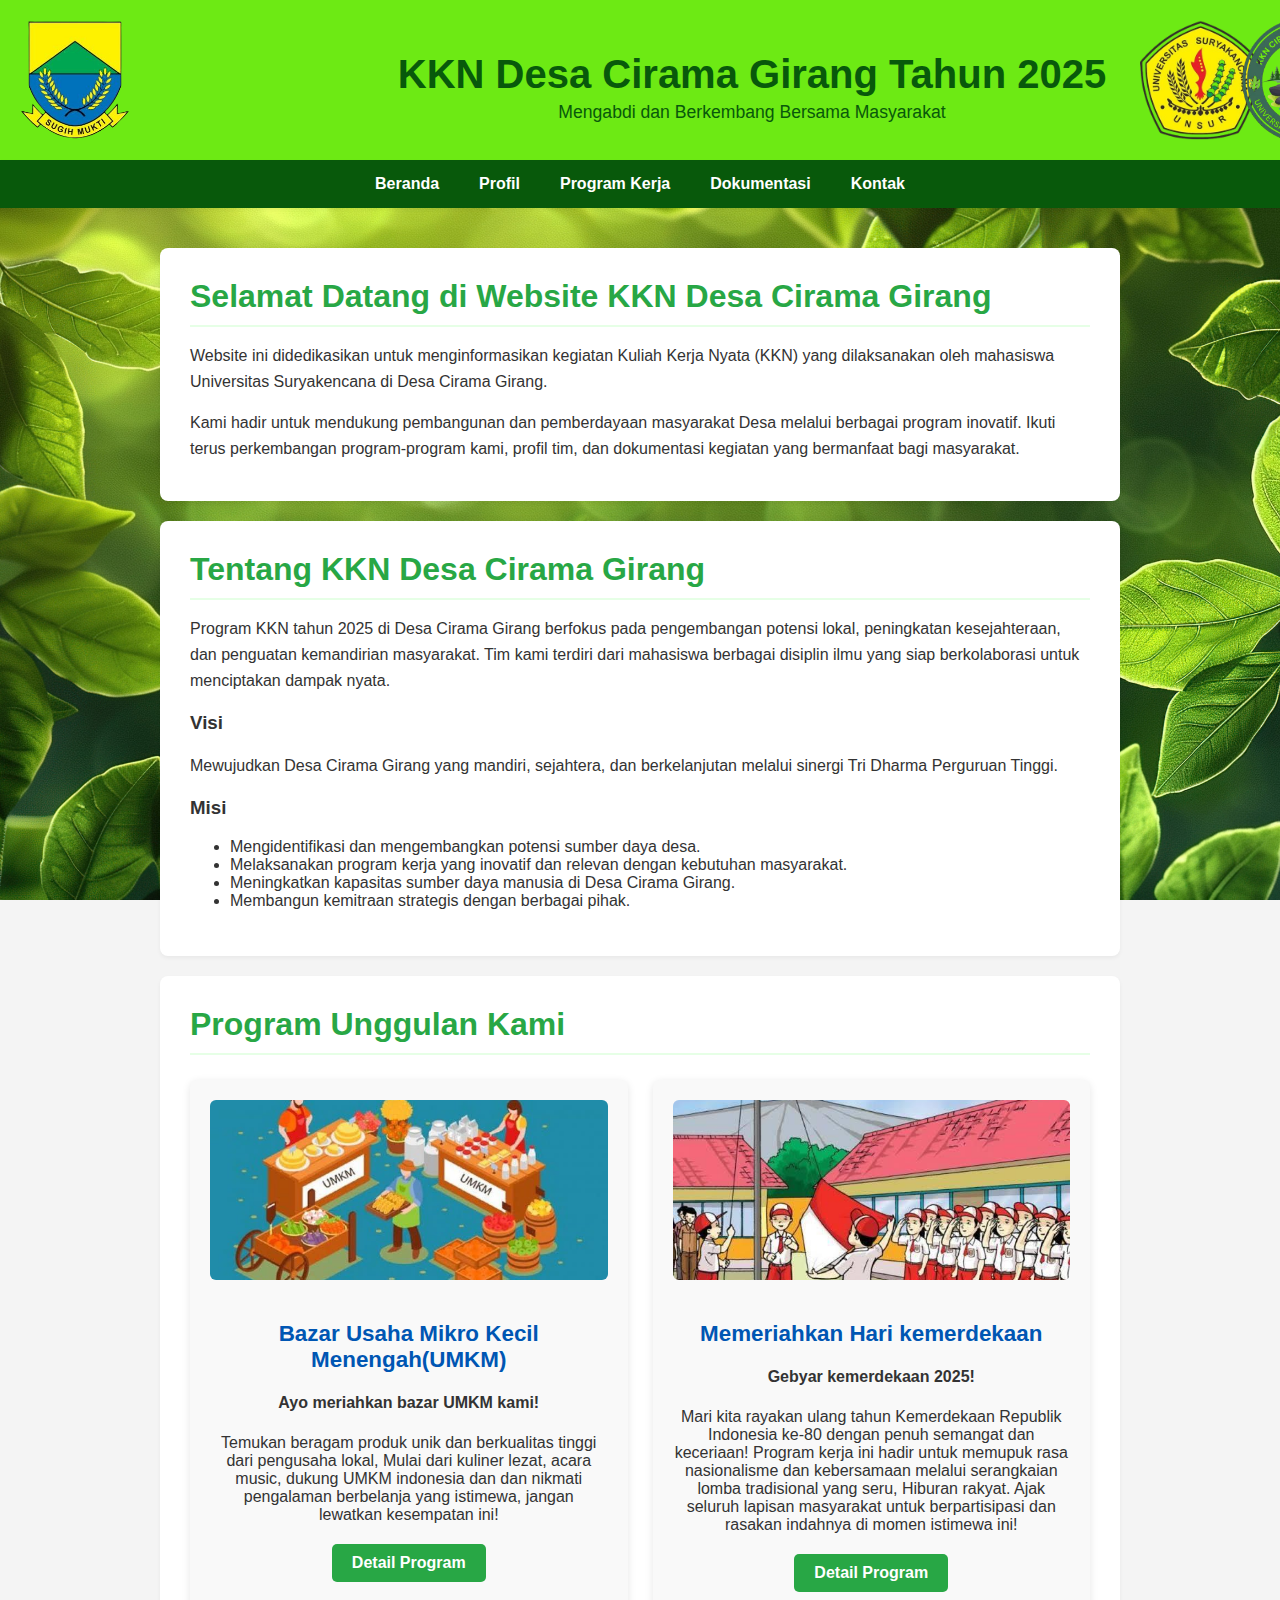
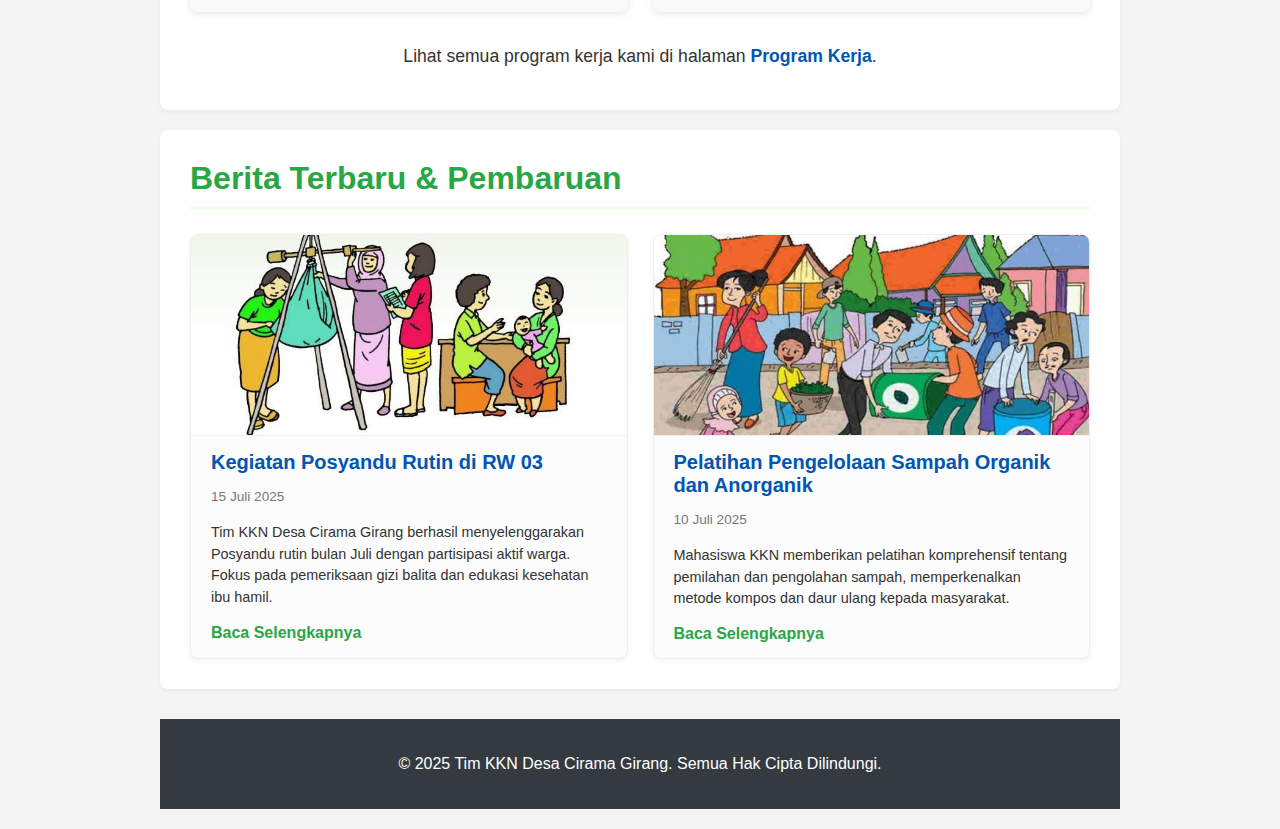
<file: index.html>
<!DOCTYPE html>
<html lang="id">
<head>
    <meta charset="UTF-8" />
    <meta name="viewport" content="width=device-width, initial-scale=1.0">
    <title>KKN Desa Cirama Girang</title>
    <link rel="stylesheet" href="style.css" />
</head>
<body>

    <header>
        <img src="sugihmukti.jpg.png" alt="Logo KKN Cirama Girang">
        <img src="logosurken.jpg.png" alt="Logo Universitas" class="logo-kanan">
        <div class="header-text"> <h1>KKN Desa Cirama Girang Tahun 2025</h1>
            <p>Mengabdi dan Berkembang Bersama Masyarakat</p>
            <div>
                <img src="logokkn.jpg.png" alt="Logo KKN Cirama Girang" class="logo-kkn">
            </div>
    </header>

    <nav>
        <ul>
            <li><a href="index.html">Beranda</a></li>
            <li><a href="profile.html">Profil</a></li>
            <li><a href="proker.html">Program Kerja</a></li>
            <li><a href="dokumentasi.html">Dokumentasi</a></li>
            <li><a href="dokumentasi.html">Kontak</a></li>
        </ul>
    </nav>

    <main class="container">
        <section id="beranda">
            <h2>Selamat Datang di Website KKN Desa Cirama Girang</h2>
            <p>Website ini didedikasikan untuk menginformasikan kegiatan Kuliah Kerja Nyata (KKN) yang dilaksanakan oleh mahasiswa Universitas Suryakencana di Desa Cirama Girang.</p>
            <p>Kami hadir untuk mendukung pembangunan dan pemberdayaan masyarakat Desa melalui berbagai program inovatif. Ikuti terus perkembangan program-program kami, profil tim, dan dokumentasi kegiatan yang bermanfaat bagi masyarakat.</p>
        </section>

                <section id="tentang-kami" class="about-section">
            <h2>Tentang KKN Desa Cirama Girang</h2>
            <p>Program KKN tahun 2025 di Desa Cirama Girang berfokus pada pengembangan potensi lokal, peningkatan kesejahteraan, dan penguatan kemandirian masyarakat. Tim kami terdiri dari mahasiswa berbagai disiplin ilmu yang siap berkolaborasi untuk menciptakan dampak nyata.</p>
            <div class="about-cards">
                <div class="card">
                    <h3>Visi</h3>
                    <p>Mewujudkan Desa Cirama Girang yang mandiri, sejahtera, dan berkelanjutan melalui sinergi Tri Dharma Perguruan Tinggi.</p>
                </div>
                <div class="card">
                    <h3>Misi</h3>
                    <ul>
                        <li>Mengidentifikasi dan mengembangkan potensi sumber daya desa.</li>
                        <li>Melaksanakan program kerja yang inovatif dan relevan dengan kebutuhan masyarakat.</li>
                        <li>Meningkatkan kapasitas sumber daya manusia di Desa Cirama Girang.</li>
                        <li>Membangun kemitraan strategis dengan berbagai pihak.</li>
                    </ul>
                </div>
            </div>
        </section>

        <section id="program-unggulan">
            <h2>Program Unggulan Kami</h2>
            <div class="program-grid">
                <div class="program-item">
                    <img src="bzrumkm.jpg" alt="Edukasi Masyarakat">
                    <h3>Bazar Usaha Mikro Kecil Menengah(UMKM)</h3>
                    <p><h4>Ayo meriahkan bazar UMKM kami!</h4> Temukan beragam produk unik dan berkualitas tinggi dari pengusaha lokal, Mulai dari kuliner lezat, acara music, dukung UMKM indonesia dan dan nikmati pengalaman berbelanja yang istimewa, jangan lewatkan kesempatan ini!</p>
                    <a href="proker.html#pendidikan" class="btn">Detail Program</a>
                </div>
                <div class="program-item">
                    <img src="edkskrtn.jpg" alt="Pertanian Berkelanjutan">
                    <h3>Memeriahkan Hari kemerdekaan</h3>
                    <p><h4>Gebyar kemerdekaan 2025!</h4> Mari kita rayakan ulang tahun Kemerdekaan Republik Indonesia ke-80 dengan penuh semangat dan keceriaan! Program kerja ini hadir untuk memupuk rasa nasionalisme dan kebersamaan melalui serangkaian lomba tradisional yang seru, Hiburan rakyat. Ajak seluruh lapisan masyarakat untuk berpartisipasi dan rasakan indahnya di momen istimewa ini!</p>
                    <a href="proker.html#pertanian" class="btn">Detail Program</a>
                </div>
            </div>
            <p class="text-center">Lihat semua program kerja kami di halaman <a href="proker.html">Program Kerja</a>.</p>
        </section>

        <section id="berita-terbaru">
            <h2>Berita Terbaru & Pembaruan</h2>
            <div class="news-list">
                <div class="news-item">
                    <img src="posyandu.jpg" alt="Kegiatan Posyandu">
                    <div class="news-content">
                        <h3>Kegiatan Posyandu Rutin di RW 03</h3>
                        <p class="news-date">15 Juli 2025</p>
                        <p>Tim KKN Desa Cirama Girang berhasil menyelenggarakan Posyandu rutin bulan Juli dengan partisipasi aktif warga. Fokus pada pemeriksaan gizi balita dan edukasi kesehatan ibu hamil.</p>
                        <a href="#" class="news-link">Baca Selengkapnya</a>
                    </div>
                </div>
                <div class="news-item">
                    <img src="sampah.jpg" alt="Pelatihan Pengelolaan Sampah">
                    <div class="news-content">
                        <h3>Pelatihan Pengelolaan Sampah Organik dan Anorganik</h3>
                        <p class="news-date">10 Juli 2025</p>
                        <p>Mahasiswa KKN memberikan pelatihan komprehensif tentang pemilahan dan pengolahan sampah, memperkenalkan metode kompos dan daur ulang kepada masyarakat.</p>
                        <a href="#" class="news-link">Baca Selengkapnya</a>
                    </div>
                </div>
        </section>
    <footer>
        <p>&copy; 2025 Tim KKN Desa Cirama Girang. Semua Hak Cipta Dilindungi.</p>
    </footer>

</body>
</html>
</file>
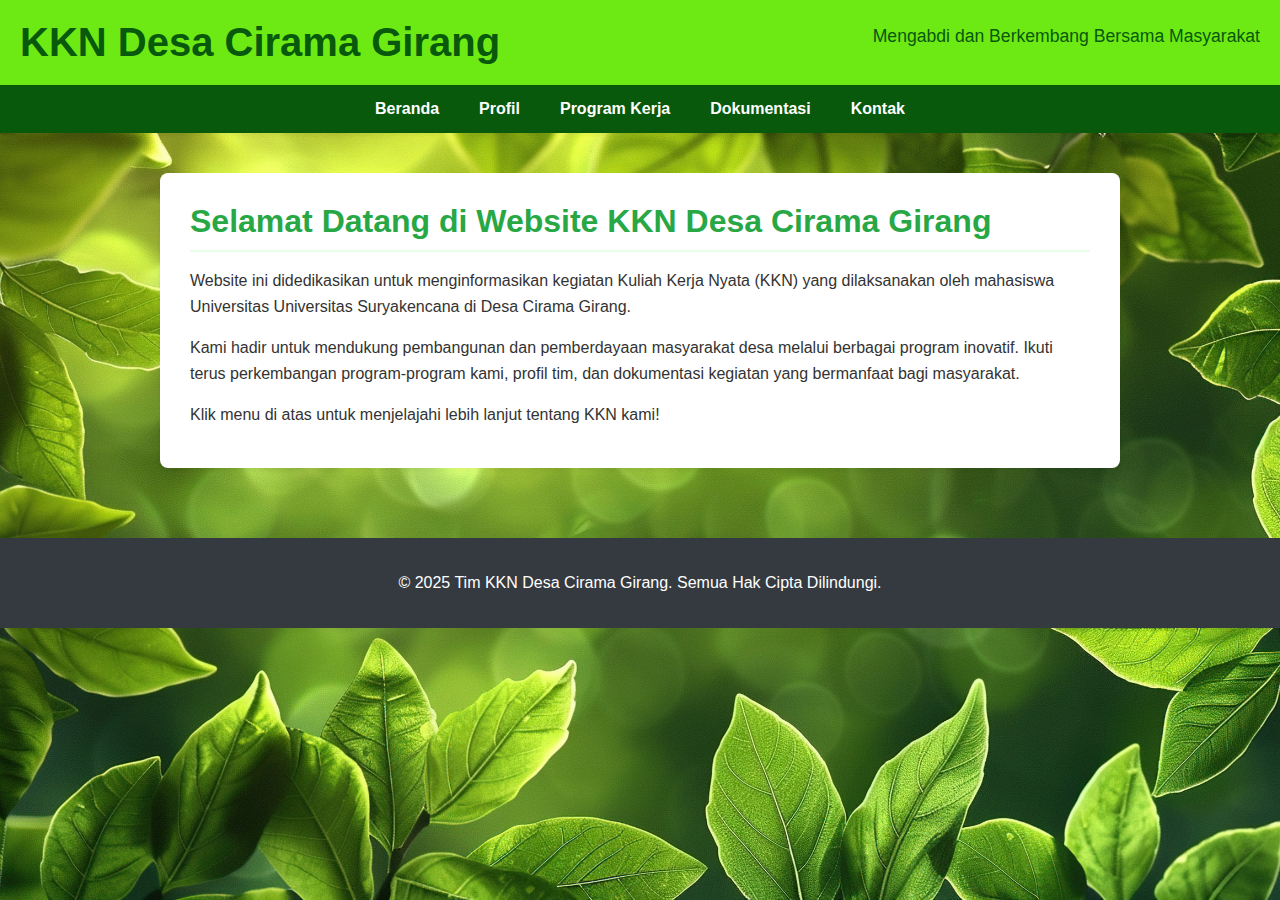
<file: beranda.html>
<!DOCTYPE html>
<html lang="id">
<head>
    <meta charset="UTF-8" />
    <meta name="viewport" content="width=device-width, initial-scale=1.0" />
    <title>Beranda - KKN Desa Cirama Girang</title>
    <link rel="stylesheet" href="style.css" />
</head>
<body>

    <header>
        <h1>KKN Desa Cirama Girang</h1>
        <p>Mengabdi dan Berkembang Bersama Masyarakat</p>
    </header>

    <nav>
        <ul>
            <li><a href="index.html">Beranda</a></li>
            <li><a href="profil.html">Profil</a></li>
            <li><a href="proker.html">Program Kerja</a></li>
            <li><a href="dokumentasi.html">Dokumentasi</a></li>
            <li><a href="kontak.html">Kontak</a></li>
        </ul>
    </nav>

    <main class="container">
        <section id="beranda">
            <h2>Selamat Datang di Website KKN Desa Cirama Girang</h2>
            <p>Website ini didedikasikan untuk menginformasikan kegiatan Kuliah Kerja Nyata (KKN) yang dilaksanakan oleh mahasiswa Universitas Universitas Suryakencana di Desa Cirama Girang.</p>
            <p>Kami hadir untuk mendukung pembangunan dan pemberdayaan masyarakat desa melalui berbagai program inovatif. Ikuti terus perkembangan program-program kami, profil tim, dan dokumentasi kegiatan yang bermanfaat bagi masyarakat.</p>
            <p>Klik menu di atas untuk menjelajahi lebih lanjut tentang KKN kami!</p>
        </section>
    </main>

    <footer>
        <p>&copy; 2025 Tim KKN Desa Cirama Girang. Semua Hak Cipta Dilindungi.</p>
    </footer>

</body>
</html>
</file>
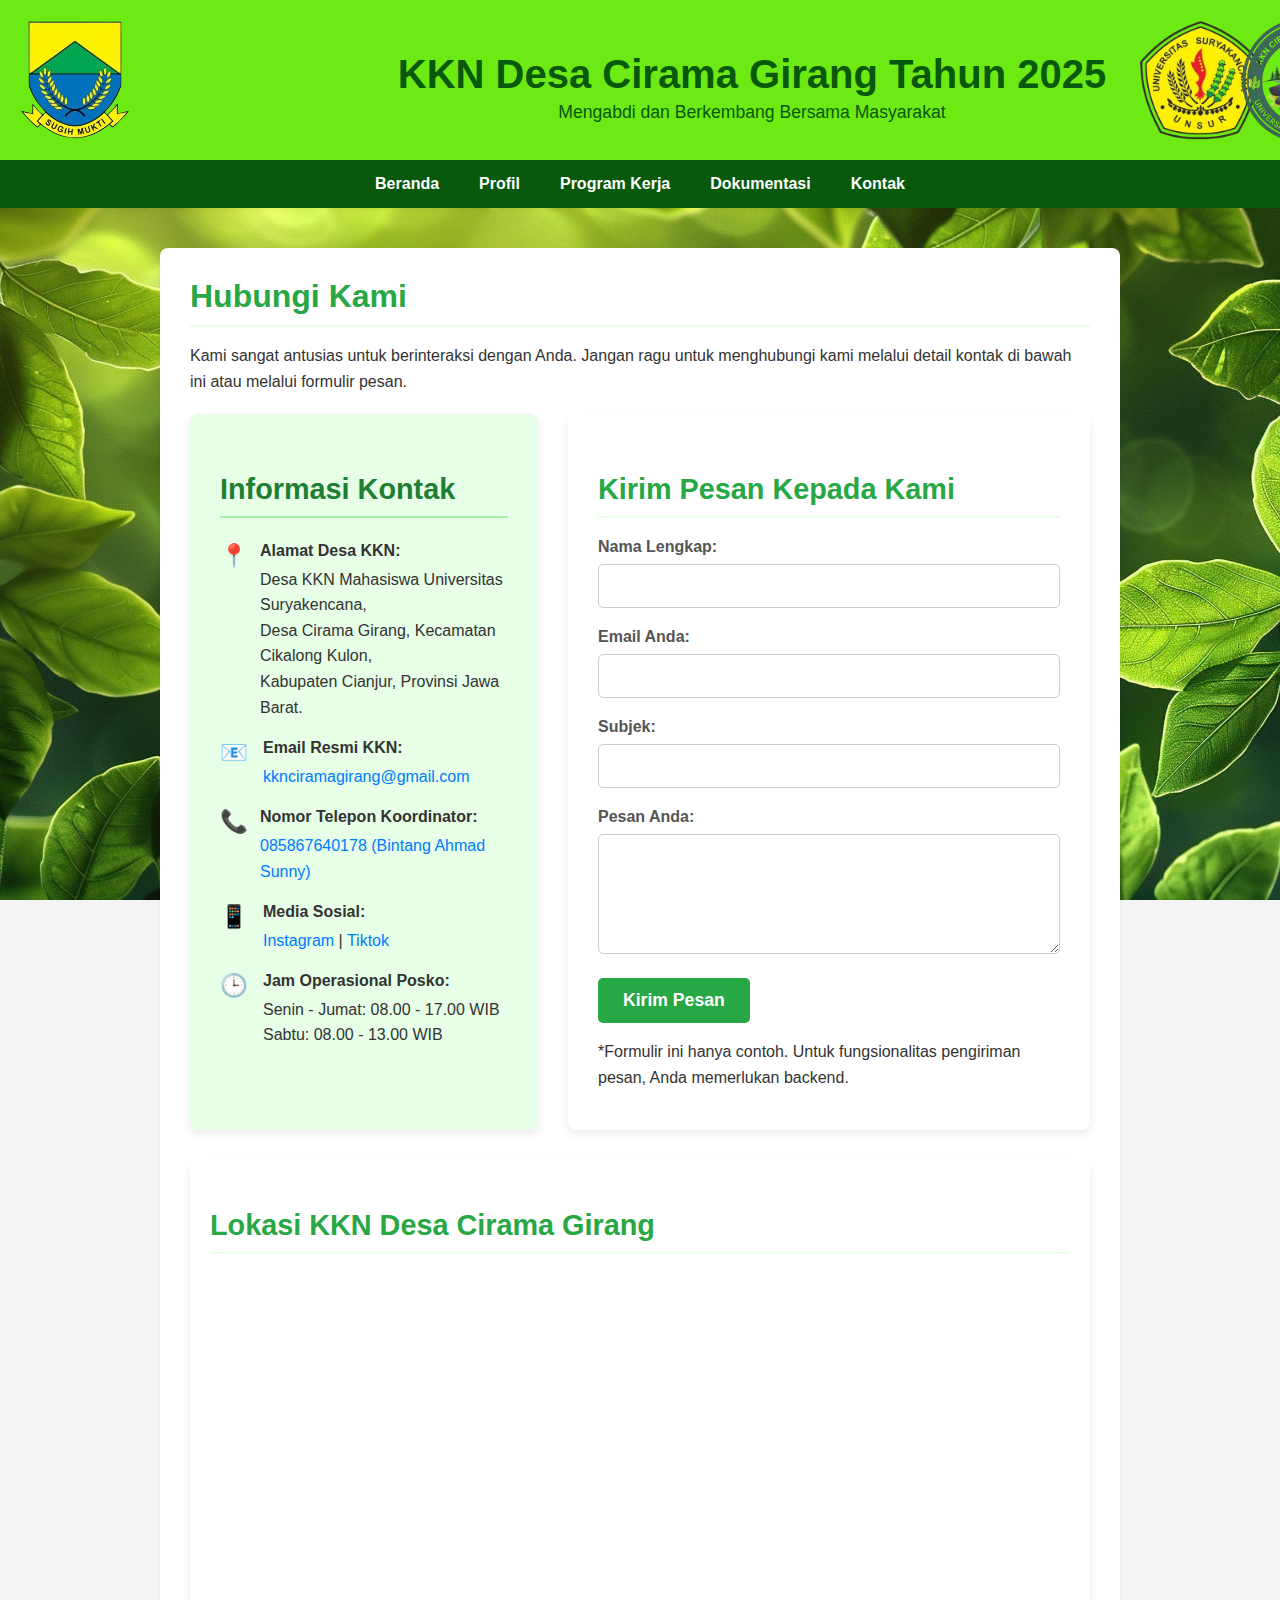
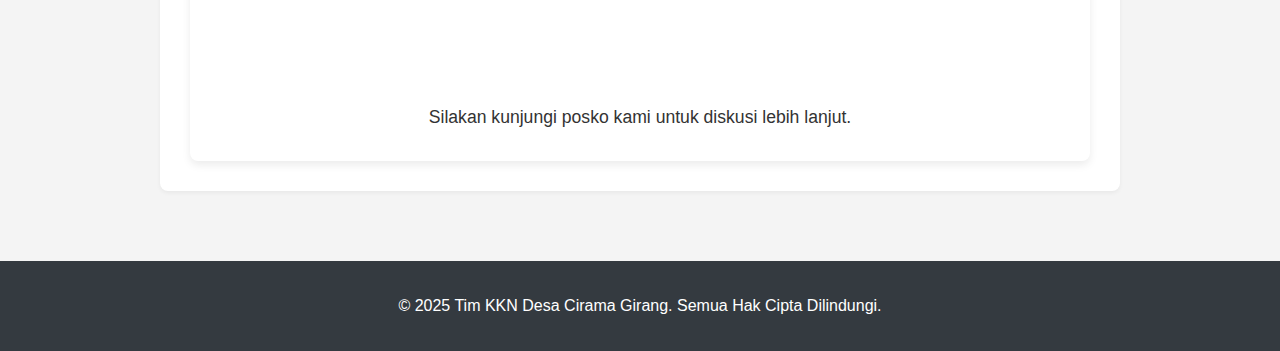
<file: kontak.html>
<!DOCTYPE html>
<html lang="id">
<head>
    <meta charset="UTF-8" />
    <meta name="viewport" content="width=device-width, initial-scale=1.0" />
    <title>Kontak Kami - KKN Desa Cirama Girang</title>
    <link rel="stylesheet" href="style.css" />
    <style>

        .header-text {
    position: absolute;
    flex-grow: 1; 
    text-align: center;
    padding-left: 120px; 

    box-sizing: border-box;
    margin-left: -13px;
    margin-top: 50px;

}

.logo-kkn{
    height: 150px;
    width: auto;
    position: relative;
    margin-left: 1100px;
    margin-top: -300px;
}
        

        .contact-grid {
            display: grid;
            grid-template-columns: 1fr;
            gap: 30px;
            margin-top: 20px;
        }

        @media (min-width: 768px) {
            .contact-grid {
                grid-template-columns: 1fr 1.5fr; 
            }
        }

        .contact-info-card {
            background-color: #e6ffe6; 
            border-radius: 8px;
            padding: 30px;
            box-shadow: 0 4px 8px rgba(0, 0, 0, 0.08);
            text-align: left;
        }

        .contact-info-card h3 {
            color: #1e7e34; 
            font-size: 1.8em;
            margin-bottom: 20px;
            border-bottom: 2px solid #a6f2a6;
            padding-bottom: 10px;
        }

        .contact-info-card ul {
            list-style: none;
            padding: 0;
            margin: 0;
        }

        .contact-info-card ul li {
            display: flex;
            align-items: flex-start;
            margin-bottom: 15px;
            line-height: 1.6;
        }

        .contact-info-card ul li .icon {
            font-size: 1.4em;
            color: #28a745;
            margin-right: 15px;
            min-width: 25px; 
            text-align: center;
        }

        .contact-info-card ul li strong {
            display: block;
            color: #333;
            margin-bottom: 3px;
        }

        .contact-info-card ul li a {
            color: #007bff; 
            text-decoration: none;
        }

        .contact-info-card ul li a:hover {
            text-decoration: underline;
        }

        
        .contact-form {
            background-color: #ffffff;
            border-radius: 8px;
            padding: 30px;
            box-shadow: 0 4px 8px rgba(0, 0, 0, 0.08);
        }

        .contact-form h3 {
            color: #28a745;
            font-size: 1.8em;
            margin-bottom: 20px;
            border-bottom: 2px solid #e6ffe6;
            padding-bottom: 10px;
        }

        .contact-form .form-group {
            margin-bottom: 20px;
        }

        .contact-form label {
            display: block;
            margin-bottom: 8px;
            font-weight: bold;
            color: #555;
        }

        .contact-form input[type="text"],
        .contact-form input[type="email"],
        .contact-form textarea {
            width: 100%;
            padding: 12px;
            border: 1px solid #ccc;
            border-radius: 5px;
            font-size: 1em;
            box-sizing: border-box; 
            transition: border-color 0.3s ease;
        }

        .contact-form input[type="text"]:focus,
        .contact-form input[type="email"]:focus,
        .contact-form textarea:focus {
            border-color: #28a745;
            outline: none;
        }

        .contact-form textarea {
            resize: vertical; 
            min-height: 120px;
        }

        .contact-form button {
            background-color: #28a745;
            color: white;
            padding: 12px 25px;
            border: none;
            border-radius: 5px;
            cursor: pointer;
            font-size: 1.1em;
            font-weight: bold;
            transition: background-color 0.3s ease, transform 0.2s ease;
        }

        .contact-form button:hover {
            background-color: #1e7e34;
            transform: translateY(-2px);
        }

        
        .map-container {
            background-color: #ffffff;
            border-radius: 8px;
            padding: 20px;
            box-shadow: 0 4px 8px rgba(0, 0, 0, 0.08);
            margin-top: 30px;
            overflow: hidden; 
        }

        .map-container h3 {
            color: #28a745;
            font-size: 1.8em;
            margin-bottom: 15px;
            border-bottom: 2px solid #e6ffe6;
            padding-bottom: 10px;
        }

        .map-container iframe {
            width: 100%;
            height: 400px;
            border: 0;
            border-radius: 8px;
        }
    </style>
</head>
<body>

    <header>
        <img src="sugihmukti.jpg.png" alt="Logo KKN Cirama Girang">
        <img src="logosurken.jpg.png" alt="Logo Universitas" class="logo-kanan">
        <div class="header-text"> <h1>KKN Desa Cirama Girang Tahun 2025</h1>
            <p>Mengabdi dan Berkembang Bersama Masyarakat</p>
            <div>
                <img src="logokkn.jpg.png" alt="Logo KKN Cirama Girang" class="logo-kkn">
            </div>
    </header>

    <nav>
        <ul>
            <li><a href="index.html">Beranda</a></li>
            <li><a href="profile.html">Profil</a></li>
            <li><a href="proker.html">Program Kerja</a></li>
            <li><a href="dokumentasi.html">Dokumentasi</a></li>
            <li><a href="kontak.html">Kontak</a></li>
        </ul>
    </nav>

    <main class="container">
        <section id="kontak">
            <h2>Hubungi Kami</h2>
            <p>Kami sangat antusias untuk berinteraksi dengan Anda. Jangan ragu untuk menghubungi kami melalui detail kontak di bawah ini atau melalui formulir pesan.</p>

            <div class="contact-grid">
                <div class="contact-info-card">
                    <h3>Informasi Kontak</h3>
                    <ul>
                        <li>
                            <span class="icon">📍</span>
                            <div>
                                <strong>Alamat Desa KKN:</strong>
                                Desa KKN Mahasiswa Universitas Suryakencana, <br>
                                Desa Cirama Girang, Kecamatan Cikalong Kulon,<br>
                                Kabupaten Cianjur, Provinsi Jawa Barat.
                            </div>
                        </li>
                        <li>
                            <span class="icon">📧</span>
                            <div>
                                <strong>Email Resmi KKN:</strong>
                                <a href="mailto:kkn.ciramagirang@[universitasanda].ac.id">kknciramagirang@gmail.com</a>
                            </div>
                        </li>
                        <li>
                            <span class="icon">📞</span>
                            <div>
                                <strong>Nomor Telepon Koordinator:</strong>
                                <a href="tel:+6281234567890">085867640178 (Bintang Ahmad Sunny)</a>
                            </div>
                        </li>
                        <li>
                            <span class="icon">📱</span>
                            <div>
                                <strong>Media Sosial:</strong>
                                <a href="https://www.instagram.com/kkn_desaciramagirang25/" target="_blank">Instagram</a> |
                                <a href="https://www.tiktok.com/@kkn_desaciramagir?_t=ZS-8xPfr7HMLEF&_r=1&fbclid=PAZXh0bgNhZW0CMTEAAacxrktJePAsL50lZMftiPORJTOqukJELPogBxbHapDe6CAa9uGJbnQ4Daua-Q_aem_WotY6FelW1f8ymEQwwKXSQ" target="_blank">Tiktok</a>
                                </div>
                        </li>
                        <li>
                            <span class="icon">🕒</span>
                            <div>
                                <strong>Jam Operasional Posko:</strong>
                                Senin - Jumat: 08.00 - 17.00 WIB<br>
                                Sabtu: 08.00 - 13.00 WIB
                            </div>
                        </li>
                    </ul>
                </div>

                <div class="contact-form">
                    <h3>Kirim Pesan Kepada Kami</h3>
                    <form action="#" method="POST">
                        <div class="form-group">
                            <label for="nama">Nama Lengkap:</label>
                            <input type="text" id="nama" name="nama" required>
                        </div>
                        <div class="form-group">
                            <label for="email">Email Anda:</label>
                            <input type="email" id="email" name="email" required>
                        </div>
                        <div class="form-group">
                            <label for="subjek">Subjek:</label>
                            <input type="text" id="subjek" name="subjek">
                        </div>
                        <div class="form-group">
                            <label for="pesan">Pesan Anda:</label>
                            <textarea id="pesan" name="pesan" required></textarea>
                        </div>
                        <button type="submit">Kirim Pesan</button>
                    </form>
                    <p class="mt-4 text-sm text-gray-500">
                        *Formulir ini hanya contoh. Untuk fungsionalitas pengiriman pesan, Anda memerlukan backend.
                    </p>
                </div>
            </div>

            <div class="map-container">
                <h3>Lokasi KKN Desa Cirama Girang</h3>
                <iframe src="https://www.google.com/maps/embed?pb=!1m18!1m12!1m3!1d7925.4685863648065!2d107.24761243531222!3d-6.679803285377038!2m3!1f0!2f0!3f0!3m2!1i1024!2i768!4f13.1!3m3!1m2!1s0x2e69a9a50049e5e3%3A0xfb1cb6847fa26fb2!2sDesa%20cirama%20girang!5e0!3m2!1sid!2sid!4v1752858216714!5m2!1sid!2sid" width="600" height="450" style="border:0;" allowfullscreen="" loading="lazy" referrerpolicy="no-referrer-when-downgrade"></iframe>
                <p class="mt-4 text-center text-gray-600">Silakan kunjungi posko kami untuk diskusi lebih lanjut.</p>
            </div>
        </section>
    </main>

    <footer>
        <p>&copy; 2025 Tim KKN Desa Cirama Girang. Semua Hak Cipta Dilindungi.</p>
    </footer>

</body>
</html>
</file>
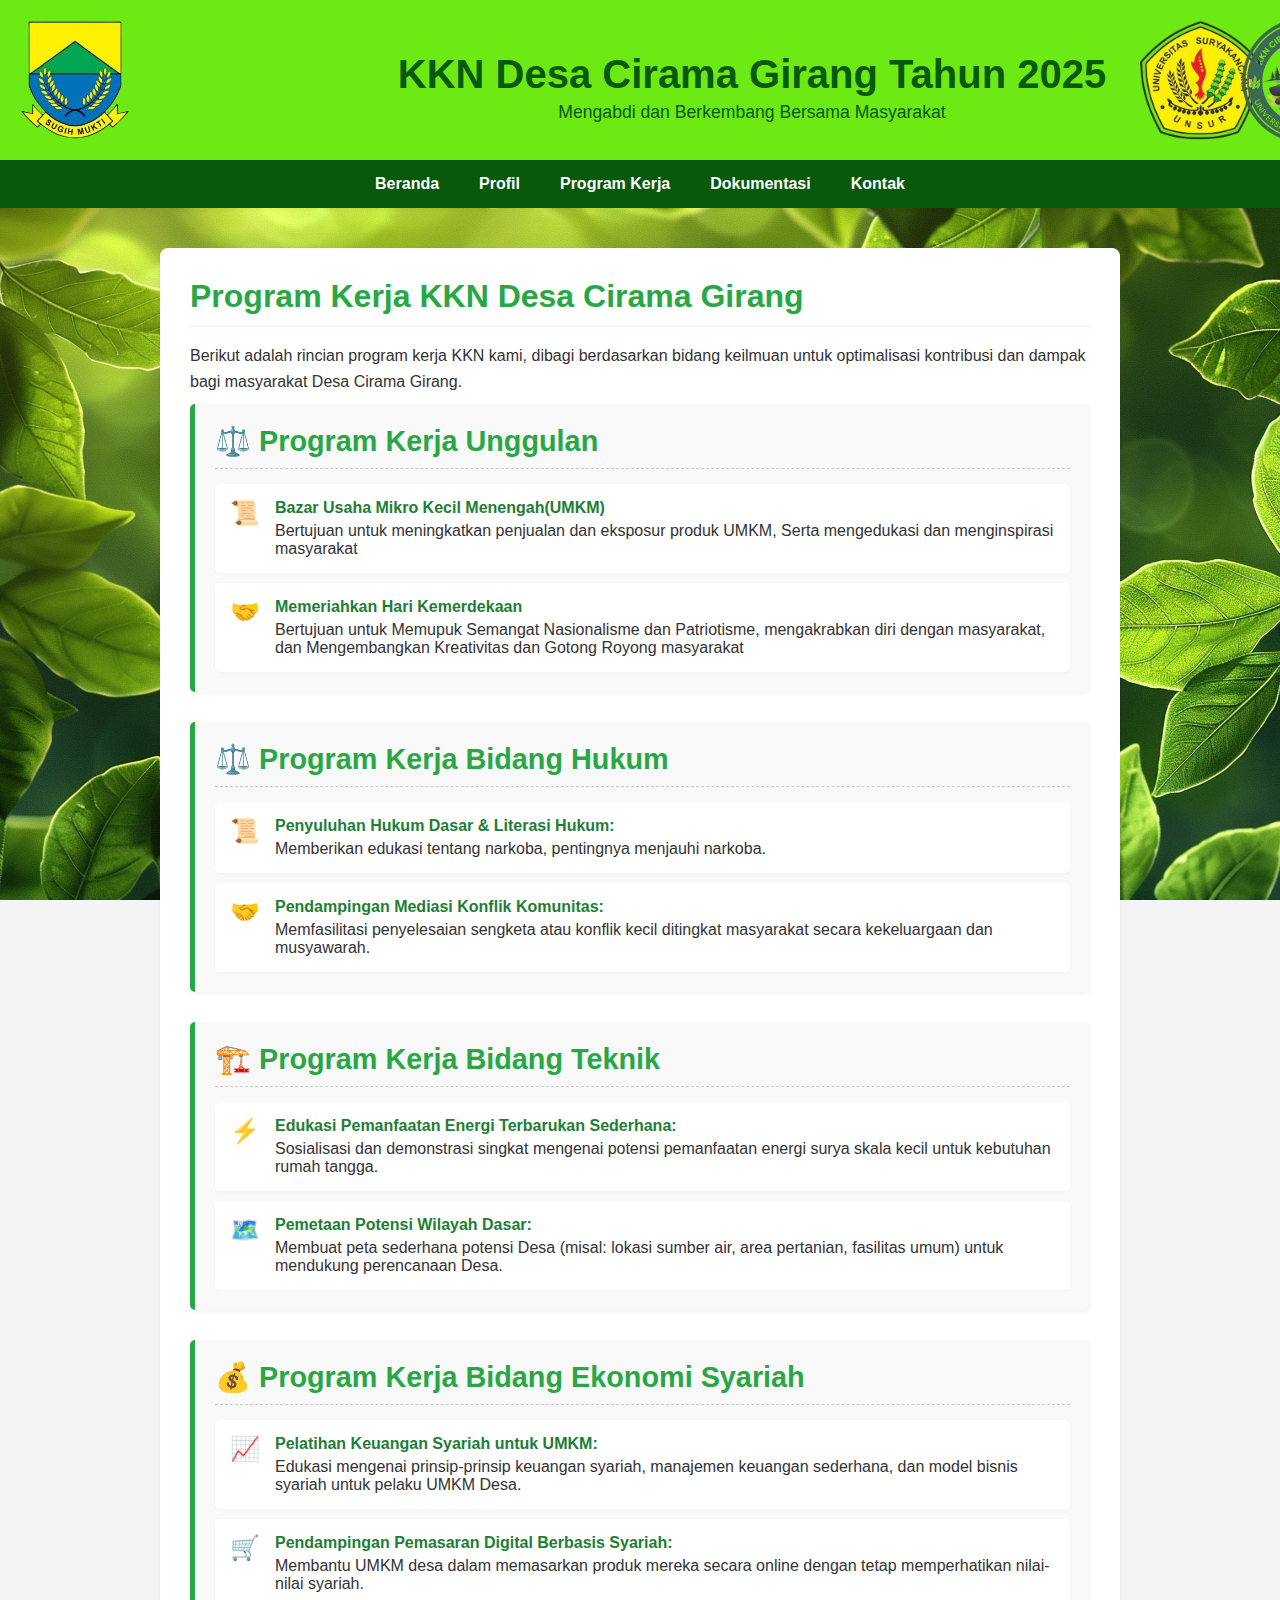
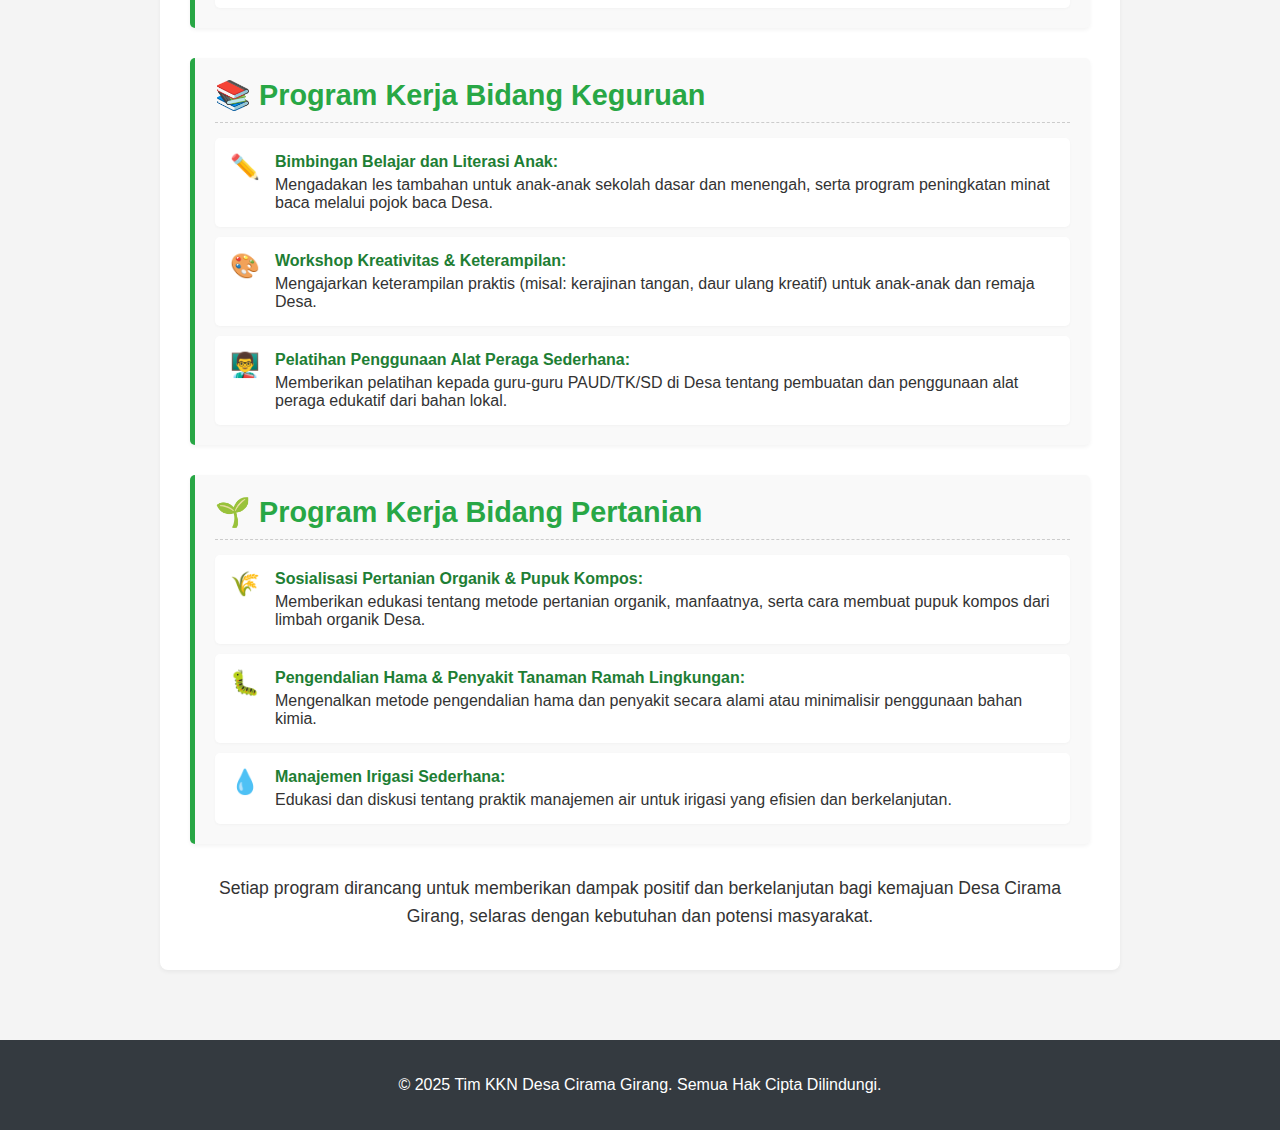
<file: proker.html>
<!DOCTYPE html>
<html lang="id">
<head>
    <meta charset="UTF-8" />
    <meta name="viewport" content="width=device-width, initial-scale=1.0" />
    <title>Program Kerja - KKN Desa Cirama Girang</title>
    <link rel="stylesheet" href="style.css" />
    <style>

        .header-text {
    position: absolute;
    flex-grow: 1; 
    text-align: center;
    padding-left: 120px; 

    box-sizing: border-box;
    margin-left: -13px;
    margin-top: 50px;

}

.logo-kkn{
    height: 150px;
    width: auto;
    position: relative;
    margin-left: 1100px;
    margin-top: -300px;
}
        
        .program-category {
            margin-bottom: 30px;
            padding: 20px;
            background-color: #f9f9f9;
            border-left: 5px solid #28a745; 
            border-radius: 5px;
            box-shadow: 0 2px 4px rgba(0, 0, 0, 0.05);
        }

        .program-category h3 {
            color: #28a745;
            font-size: 1.8em;
            margin-top: 0;
            margin-bottom: 15px;
            border-bottom: 1px dashed #ccc;
            padding-bottom: 10px;
        }

        .program-category ul {
            list-style: none; 
            padding: 0;
            margin: 0;
        }

        .program-category ul li {
            background-color: #ffffff;
            margin-bottom: 10px;
            padding: 15px;
            border-radius: 5px;
            box-shadow: 0 1px 3px rgba(0, 0, 0, 0.03);
            display: flex; 
            align-items: flex-start;
        }

        .program-category ul li:last-child {
            margin-bottom: 0;
        }

        .program-category ul li strong {
            color: #1e7e34; 
            margin-bottom: 5px;
            display: block;
        }

        .program-category ul li .icon {
            margin-right: 15px;
            font-size: 1.5em; 
            color: #28a745;
        }

        
        @media (max-width: 600px) {
            .program-category {
                padding: 15px;
            }
            .program-category h3 {
                font-size: 1.5em;
            }
            .program-category ul li {
                flex-direction: column; 
                align-items: center;
                text-align: center;
            }
            .program-category ul li .icon {
                margin-right: 0;
                margin-bottom: 10px;
            }
        }
    </style>
</head>
<body>

    <header>
        <img src="sugihmukti.jpg.png" alt="Logo KKN Cirama Girang">
        <img src="logosurken.jpg.png" alt="Logo Universitas" class="logo-kanan">
        <div class="header-text"> <h1>KKN Desa Cirama Girang Tahun 2025</h1>
            <p>Mengabdi dan Berkembang Bersama Masyarakat</p>
            <div>
                <img src="logokkn.jpg.png" alt="Logo KKN Cirama Girang" class="logo-kkn">
            </div>
    </header>

    <nav>
        <ul>
            <li><a href="index.html">Beranda</a></li>
            <li><a href="profile.html">Profil</a></li>
            <li><a href="proker.html">Program Kerja</a></li>
            <li><a href="dokumentasi.html">Dokumentasi</a></li>
            <li><a href="kontak.html">Kontak</a></li>
        </ul>
    </nav>

    <main class="container">
        <section id="program">
            <h2>Program Kerja KKN Desa Cirama Girang</h2>
            <p>Berikut adalah rincian program kerja KKN kami, dibagi berdasarkan bidang keilmuan untuk optimalisasi kontribusi dan dampak bagi masyarakat Desa Cirama Girang.</p>

            <div class="program-category">
                <h3><span class="icon">⚖️</span> Program Kerja Unggulan</h3>
                <ul>
                    <li>
                        <span class="icon">📜</span>
                        <div>
                            <strong>Bazar Usaha Mikro Kecil Menengah(UMKM)</strong>Bertujuan untuk meningkatkan penjualan dan eksposur produk UMKM, Serta mengedukasi dan menginspirasi masyarakat
                        </div>
                    </li>
                    <li>
                        <span class="icon">🤝</span>
                        <div>
                            <strong>Memeriahkan Hari Kemerdekaan</strong>Bertujuan untuk Memupuk Semangat Nasionalisme dan Patriotisme, mengakrabkan diri dengan masyarakat, dan Mengembangkan Kreativitas dan Gotong Royong masyarakat
                        </div>
                    </li>
                </ul>
            </div>

            <div class="program-category">
                <h3><span class="icon">⚖️</span> Program Kerja Bidang Hukum</h3>
                <ul>
                    <li>
                        <span class="icon">📜</span>
                        <div>
                            <strong>Penyuluhan Hukum Dasar & Literasi Hukum:</strong> Memberikan edukasi tentang narkoba, pentingnya menjauhi narkoba. 
                        </div>
                    </li>
                    <li>
                        <span class="icon">🤝</span>
                        <div>
                            <strong>Pendampingan Mediasi Konflik Komunitas:</strong> Memfasilitasi penyelesaian sengketa atau konflik kecil ditingkat masyarakat secara kekeluargaan dan musyawarah.
                        </div>
                    </li>
                </ul>
            </div>

            <div class="program-category">
                <h3><span class="icon">🏗️</span> Program Kerja Bidang Teknik</h3>
                <ul>
                    <li>
                        <span class="icon">⚡</span>
                        <div>
                            <strong>Edukasi Pemanfaatan Energi Terbarukan Sederhana:</strong> Sosialisasi dan demonstrasi singkat mengenai potensi pemanfaatan energi surya skala kecil untuk kebutuhan rumah tangga.
                        </div>
                    </li>
                    <li>
                        <span class="icon">🗺️</span>
                        <div>
                            <strong>Pemetaan Potensi Wilayah Dasar:</strong> Membuat peta sederhana potensi Desa (misal: lokasi sumber air, area pertanian, fasilitas umum) untuk mendukung perencanaan Desa.
                        </div>
                    </li>
                </ul>
            </div>

            <div class="program-category">
                <h3><span class="icon">💰</span> Program Kerja Bidang Ekonomi Syariah</h3>
                <ul>
                    <li>
                        <span class="icon">📈</span>
                        <div>
                            <strong>Pelatihan Keuangan Syariah untuk UMKM:</strong> Edukasi mengenai prinsip-prinsip keuangan syariah, manajemen keuangan sederhana, dan model bisnis syariah untuk pelaku UMKM Desa.
                        </div>
                    </li>
                    <li>
                        <span class="icon">🛒</span>
                        <div>
                            <strong>Pendampingan Pemasaran Digital Berbasis Syariah:</strong> Membantu UMKM desa dalam memasarkan produk mereka secara online dengan tetap memperhatikan nilai-nilai syariah.
                        </div>
                    </li>
                </ul>
            </div>

            <div class="program-category">
                <h3><span class="icon">📚</span> Program Kerja Bidang Keguruan</h3>
                <ul>
                    <li>
                        <span class="icon">✏️</span>
                        <div>
                            <strong>Bimbingan Belajar dan Literasi Anak:</strong> Mengadakan les tambahan untuk anak-anak sekolah dasar dan menengah, serta program peningkatan minat baca melalui pojok baca Desa.
                        </div>
                    </li>
                    <li>
                        <span class="icon">🎨</span>
                        <div>
                            <strong>Workshop Kreativitas & Keterampilan:</strong> Mengajarkan keterampilan praktis (misal: kerajinan tangan, daur ulang kreatif) untuk anak-anak dan remaja Desa.
                        </div>
                    </li>
                    <li>
                        <span class="icon">👨‍🏫</span>
                        <div>
                            <strong>Pelatihan Penggunaan Alat Peraga Sederhana:</strong> Memberikan pelatihan kepada guru-guru PAUD/TK/SD di Desa tentang pembuatan dan penggunaan alat peraga edukatif dari bahan lokal.
                        </div>
                    </li>
                </ul>
            </div>

            <div class="program-category">
                <h3><span class="icon">🌱</span> Program Kerja Bidang Pertanian</h3>
                <ul>
                    <li>
                        <span class="icon">🌾</span>
                        <div>
                            <strong>Sosialisasi Pertanian Organik & Pupuk Kompos:</strong> Memberikan edukasi tentang metode pertanian organik, manfaatnya, serta cara membuat pupuk kompos dari limbah organik Desa.
                        </div>
                    </li>
                    <li>
                        <span class="icon">🐛</span>
                        <div>
                            <strong>Pengendalian Hama & Penyakit Tanaman Ramah Lingkungan:</strong> Mengenalkan metode pengendalian hama dan penyakit secara alami atau minimalisir penggunaan bahan kimia.
                        </div>
                    </li>
                    <li>
                        <span class="icon">💧</span>
                        <div>
                            <strong>Manajemen Irigasi Sederhana:</strong> Edukasi dan diskusi tentang praktik manajemen air untuk irigasi yang efisien dan berkelanjutan.
                        </div>
                    </li>
                </ul>
            </div>

            <p class="mt-8 text-center text-gray-600">Setiap program dirancang untuk memberikan dampak positif dan berkelanjutan bagi kemajuan Desa Cirama Girang, selaras dengan kebutuhan dan potensi masyarakat.</p>
        </section>
    </main>

    <footer>
        <p>&copy; 2025 Tim KKN Desa Cirama Girang. Semua Hak Cipta Dilindungi.</p>
    </footer>

</body>
</html>
</file>
<file: style.css>
body {
    font-family: Arial, sans-serif;
    margin: 0;
    padding: 0;
    background-color: #f4f4f4;
    color: #333;

    background-image: url(bg2.jpg.png);
    background-size: cover;
    background-position: center center;
    background-repeat: no-repeat;
    background-attachment: fixed;
}

.container {
    max-width: 960px;
    margin: 0 auto;
    padding: 20px;
}


header {
    background-color: #6dea14;
    color: #08590b;
    padding: 20px;
    box-shadow: 0 2px 4px rgba(0, 0, 0, 0.1);


    display: flex;
    align-items: center;

    justify-content: space-between;
}

header img {
    height: 120px;
    width: auto;

}


.header-text {
    position: absolute;
    flex-grow: 1; 
    text-align: center;
    padding-left: 120px; 

    box-sizing: border-box;
    margin-left: -13px;
    margin-top: 50px;

}

.logo-kkn{
    height: 150px;
    width: auto;
    position: relative;
    margin-left: 1100px;
    margin-top: -300px;
}

header h1 {
    margin: 0;
    font-size: 2.5em;
}

header p {
    margin-top: 5px;
    font-size: 1.1em;
}

nav {
    background-color: #08590b;
    box-shadow: 0 2px 4px rgba(0, 0, 0, 0.05);
    margin-bottom: 20px;
}

nav ul {
    list-style: none;
    padding: 0;
    margin: 0;
    display: flex;
    justify-content: center;
}

nav ul li {
    position: relative;
}

nav ul li a {
    display: block;
    padding: 15px 20px;
    text-decoration: none;
    color: #ffffff;
    font-weight: bold;
    transition: background-color 0.3s ease;
}

nav ul li a:hover {
    background-color: #e6ffe6;
    color: #1e7e34;
}


section {
    background-color: #fff;
    padding: 30px;
    margin-bottom: 20px;
    border-radius: 8px;
    box-shadow: 0 2px 4px rgba(0, 0, 0, 0.05);
}

section h2 {
    color: #28a745;
    font-size: 2em;
    margin-top: 0;
    margin-bottom: 15px;
    border-bottom: 2px solid #e6ffe6;
    padding-bottom: 10px;
}

section p {
    line-height: 1.6;
    margin-bottom: 10px;
}

ul.list-style-disc, ol.list-style-decimal {
    margin-left: 20px;
    margin-bottom: 10px;
}
ul.list-style-disc li, ol.list-style-decimal li {
    margin-bottom: 5px;
}


.gallery {
    display: grid;
    grid-template-columns: repeat(auto-fit, minmax(280px, 1fr));
    gap: 20px;
    margin-top: 20px;
}

.gallery img {
    width: 100%;
    height: 200px;
    object-fit: cover;
    border-radius: 8px;
    box-shadow: 0 4px 8px rgba(0, 0, 0, 0.1);
    transition: transform 0.3s ease;
}

.gallery img:hover {
    transform: scale(1.03);
}

/* --- Program Unggulan Section --- */
.program-grid {
    display: grid;
    grid-template-columns: repeat(auto-fit, minmax(280px, 1fr)); /* Responsive grid */
    gap: 25px; /* Space between program items */
    margin-top: 25px;
}

.program-item {
    background-color: #f9f9f9;
    padding: 20px;
    border-radius: 8px;
    box-shadow: 0 2px 8px rgba(0, 0, 0, 0.1);
    text-align: center;
    transition: transform 0.3s ease, box-shadow 0.3s ease;
}

.program-item:hover {
    transform: translateY(-5px); /* Lift effect on hover */
    box-shadow: 0 6px 15px rgba(0, 0, 0, 0.15);
}

.program-item img {
    width: 100%; /* Make image fill the width of its container */
    height: 180px; /* Fixed height for consistency */
    object-fit: cover; /* Cover the area without distorting */
    border-radius: 6px;
    margin-bottom: 15px;
}

.program-item h3 {
    color: #0056b3; /* A strong blue for headings */
    font-size: 1.4em;
    margin-bottom: 10px;
}

.program-item p {
    font-size: 0.95em;
    color: #555;
    margin-bottom: 20px;
}

.btn {
    display: inline-block; /* Make it behave like a block but only take necessary width */
    background-color: #28a745; /* Green button */
    color: white;
    padding: 10px 20px;
    border-radius: 5px;
    text-decoration: none;
    font-weight: bold;
    transition: background-color 0.3s ease;
}

.btn:hover {
    background-color: #218838; /* Darker green on hover */
}

.text-center {
    text-align: center;
    margin-top: 30px;
    font-size: 1.1em;
}

.text-center a {
    color: #0056b3;
    text-decoration: none;
    font-weight: bold;
}

.text-center a:hover {
    text-decoration: underline;
}

/* Responsive adjustments for program grid */
@media (max-width: 768px) {
    .program-grid {
        grid-template-columns: repeat(auto-fit, minmax(250px, 1fr)); /* Adjust min-width */
    }
}

@media (max-width: 480px) {
    .program-grid {
        grid-template-columns: 1fr; /* Single column on very small screens */
    }
}

/* --- Berita Terbaru Section --- */
#berita-terbaru {
    padding: 30px;
    background-color: #fff;
    border-radius: 8px;
    box-shadow: 0 2px 4px rgba(0, 0, 0, 0.05);
    margin-bottom: 20px;
}

.news-list {
    display: grid;
    grid-template-columns: repeat(auto-fit, minmax(300px, 1fr)); /* Responsive grid for news items */
    gap: 25px; /* Space between news items */
    margin-top: 25px;
}

.news-item {
    display: flex; /* Use flexbox for image and content side-by-side */
    flex-direction: column; /* Stack image and content vertically on small screens */
    background-color: #fcfcfc;
    border: 1px solid #eee;
    border-radius: 8px;
    overflow: hidden; /* Ensures image corners are rounded correctly */
    box-shadow: 0 2px 5px rgba(0, 0, 0, 0.05);
    transition: transform 0.3s ease, box-shadow 0.3s ease;
}

.news-item:hover {
    transform: translateY(-3px);
    box-shadow: 0 5px 12px rgba(0, 0, 0, 0.1);
}

.news-item img {
    width: 100%;
    height: 200px; /* Fixed height for consistency */
    object-fit: cover; /* Ensures image covers the area */
    border-bottom: 1px solid #eee; /* Separator for image and text */
}

.news-content {
    padding: 15px 20px;
}

.news-content h3 {
    font-size: 1.25em;
    color: #0056b3;
    margin-top: 0;
    margin-bottom: 8px;
}

.news-content .news-date {
    font-size: 0.85em;
    color: #777;
    margin-bottom: 10px;
}

.news-content p {
    font-size: 0.9em;
    line-height: 1.5;
    margin-bottom: 15px;
}

.news-link {
    display: inline-block;
    color: #28a745; /* Green link */
    text-decoration: none;
    font-weight: bold;
    transition: color 0.3s ease;
}

.news-link:hover {
    color: #218838; /* Darker green on hover */
    text-decoration: underline;
}

/* Responsive adjustments for news list */
@media (max-width: 768px) {
    .news-list {
        grid-template-columns: 1fr; /* Single column on smaller screens */
    }

    .news-item {
        flex-direction: column; /* Ensure stacked layout on small screens */
    }
}


footer {
    background-color: #343a40;
    color: #fff;
    text-align: center;
    padding: 20px 0;
    margin-top: 30px;
}


@media (max-width: 768px) {
    nav ul {
        flex-direction: column;
    }
    nav ul li a {
        text-align: center;
    }
    .gallery {
        grid-template-columns: 1fr;
    }
    header {
        flex-direction: column; 
        text-align: center;
        padding: 15px; 
        justify-content: center; 
    }
    header img {
        margin-bottom: 10px; 
    }
    .header-text { 
        text-align: center;
        padding-left: 100;
        margin-left: 100;
    }
}
</file>
